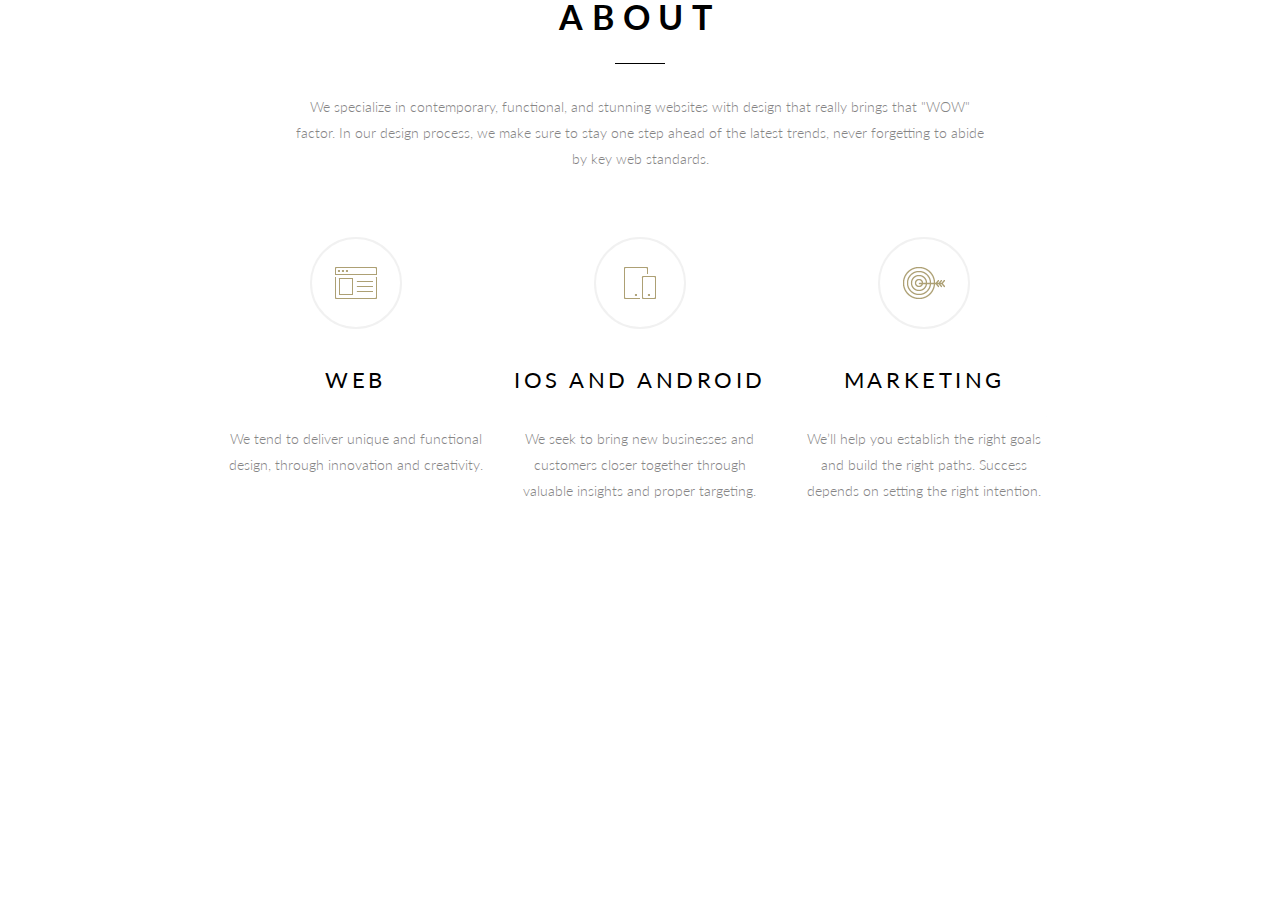
<file: bem/bem/index.html>
<!-- Сообщаем браузеру как стоит обрабатывать эту страницу -->
<!DOCTYPE html>
<!-- Оболочка документа, указываем язык содержимого -->
<html lang="ru">
	<!-- Заголовок страницы, контейнер для других важных данных (не отображается) -->
	<head>
		<!-- Заголовок страницы в браузере -->
		<title>Методология БЭМ</title>
		<!-- Подключаем CSS -->
		<link rel="stylesheet" href="css/style.css" />
		<!-- Кодировка страницы -->
		<meta http-equiv="Content-type" content="text/html;charset=UTF-8" />
	</head>
	<!-- Отображаемое тело страницы -->
	<body>
		<div class="about">
			<div class="about__body">
				<div class="about__header">
					<div class="about__title title">ABOUT</div>
					<div class="about__text">We specialize in contemporary, functional, and stunning websites with design that really brings that "WOW" factor. 
In our design process, we make sure to stay one step ahead of the latest trends, 
never forgetting to abide by key web standards.</div>
				</div>
				<div class="about__row">
					<div class="about__column">
						<div class="item-about">
							<div class="item-about__icon">
								<img src="img/about/01.png" alt="" />
							</div>
							<div class="item-about__title">WEB</div>
							<div class="item-about__text">We tend to deliver unique and functional design, through innovation and creativity.</div>
						</div>
					</div>
					<div class="about__column">
						<div class="item-about">
							<div class="item-about__icon">
								<img src="img/about/02.png" alt="" />
							</div>
							<div class="item-about__title">iOS AND ANDROID</div>
							<div class="item-about__text">We seek to bring new businesses and customers closer together through valuable insights and proper targeting.</div>
						</div>
					</div>
					<div class="about__column">
						<div class="item-about">
							<div class="item-about__icon">
								<img src="img/about/03.png" alt="" />
							</div>
							<div class="item-about__title">MARKETING</div>
							<div class="item-about__text">We’ll help you establish the right goals and build the right paths. Success depends on setting the right intention.</div>
						</div>
					</div>
				</div>
			</div>
		</div>
	</body>
</html>
</file>
<file: bem/bem/css/style.css>
@charset "UTF-8";
/*Обнуление*/
@import url(https://fonts.googleapis.com/css?family=Lato:400,300,700,900);
* {
  padding: 0;
  margin: 0;
  border: 0; }

*, *:before, *:after {
  -moz-box-sizing: border-box;
  -webkit-box-sizing: border-box;
  box-sizing: border-box; }

:focus, :active {
  outline: none; }

a:focus, a:active {
  outline: none; }

nav, footer, header, aside {
  display: block; }

html, body {
  height: 100%;
  width: 100%;
  font-size: 100%;
  line-height: 1;
  font-size: 14px;
  -ms-text-size-adjust: 100%;
  -moz-text-size-adjust: 100%;
  -webkit-text-size-adjust: 100%; }

input, button, textarea {
  font-family: inherit; }

input::-ms-clear {
  display: none; }

button {
  cursor: pointer; }

button::-moz-focus-inner {
  padding: 0;
  border: 0; }

a, a:visited {
  text-decoration: none; }

a:hover {
  text-decoration: none; }

ul li {
  list-style: none; }

img {
  vertical-align: top; }

h1, h2, h3, h4, h5, h6 {
  font-size: inherit;
  font-weight: inherit; }

/*--------------------*/
body {
  font-family: Lato; }

.about__body {
  max-width: 823px;
  margin: 0px auto; }

.about__header {
  margin: 0px 0px 65px 0px; }

.about__title {
  margin: 0px 0px 30px 0px; }

.about__text {
  max-width: 688px;
  color: #868585;
  font-size: 14px;
  font-weight: 300;
  text-align: center;
  line-height: 25.89px;
  margin: 0px auto; }

.about__row {
  display: -webkit-box;
  display: -ms-flexbox;
  display: flex;
  font-size: 0;
  margin: 0px -15px; }

.about__column {
  padding: 0px 15px;
  -webkit-box-flex: 0;
  -ms-flex: 0 0 33.333%;
  flex: 0 0 33.333%; }

.title {
  font-size: 34px;
  font-weight: 700;
  text-transform: uppercase;
  letter-spacing: 8.95px;
  position: relative;
  text-align: center;
  padding: 0px 0px 30px 0px; }
  .title:after {
    content: '';
    position: absolute;
    width: 50px;
    bottom: 0;
    height: 1px;
    left: 50%;
    background-color: #000;
    margin: 0px 0px 0px -25px; }

.item-about__icon {
  margin: 0px auto 40px auto;
  border-radius: 50%;
  width: 92px;
  height: 92px;
  border: 2px solid #f1f1f1;
  display: -webkit-box;
  display: -ms-flexbox;
  display: flex;
  -webkit-box-align: center;
  -ms-flex-align: center;
  align-items: center;
  -webkit-box-pack: center;
  -ms-flex-pack: center;
  justify-content: center; }

.item-about__title {
  text-align: center;
  color: #000000;
  font-size: 22px;
  text-transform: uppercase;
  letter-spacing: 3.52px;
  margin: 0px 0px 35px 0px; }

.item-about__text {
  text-align: center;
  color: #868585;
  line-height: 26px;
  font-weight: 300;
  font-size: 14px; }
</file>
